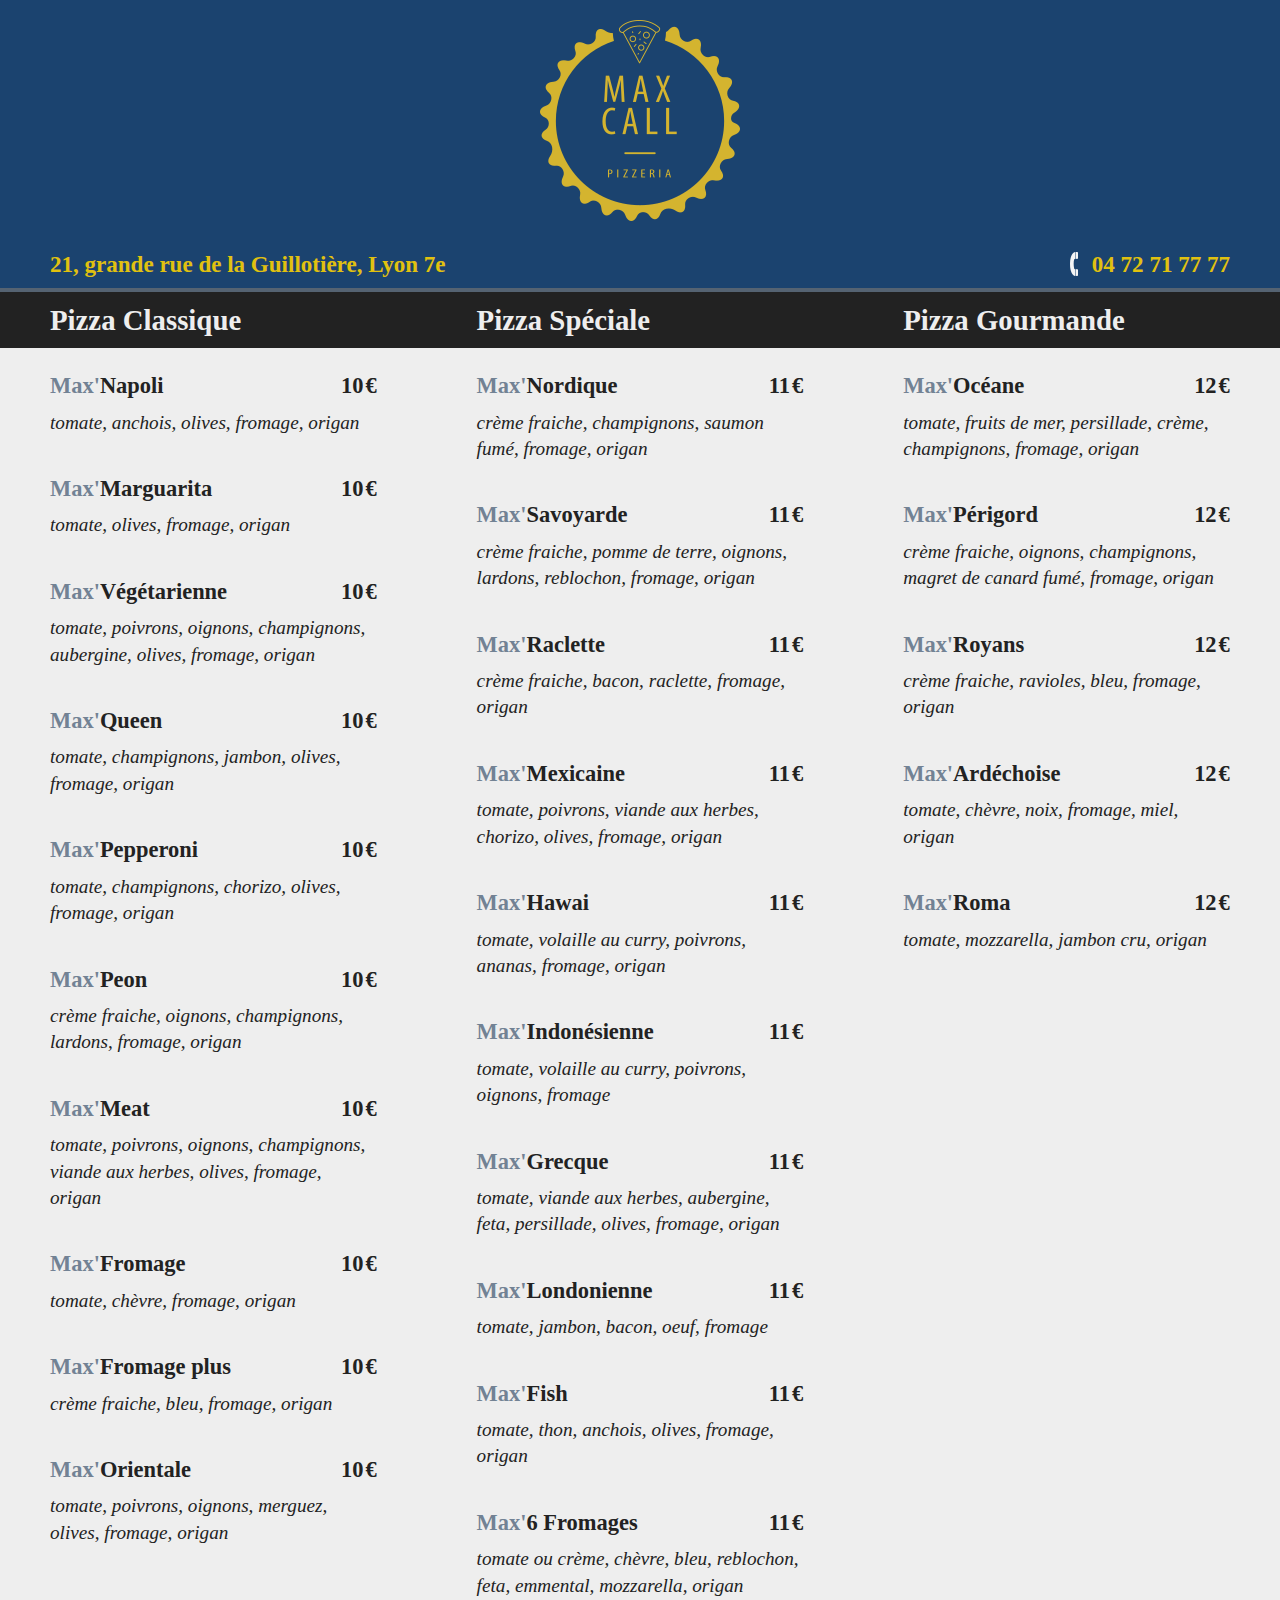
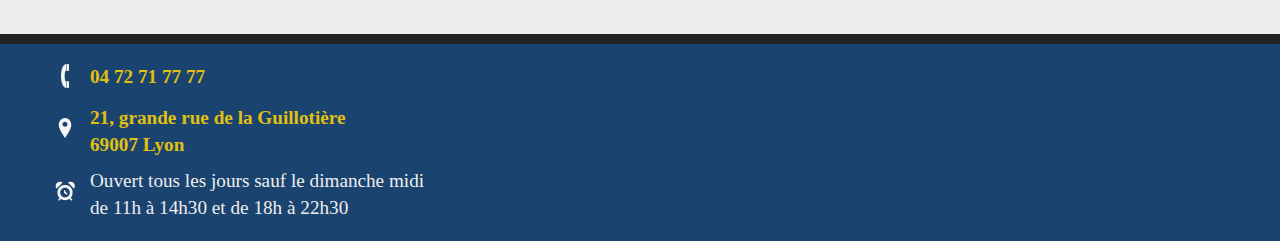
<file: index.html>
<!DOCTYPE html>
<html lang=fr>
    <head>
        <meta charset="utf-8">
        <title>Max'Call - Votre pizzeria &agrave; la Guilloti&egrave;re - Lyon 7</title>

        <meta name="viewport" content="width=device-width, initial-scale=1">

        <link rel="stylesheet" type="text/css" href="css/reset.css">
        <link rel="stylesheet" type="text/css" href="css/main.css">
    </head>

    <body>

        <header>
            <h1>
                <img src="img/logo.png" alt="Max'Call" />
            </h1>

            <section id="contact">
                <p class="phone">
                    <a href="tel:0472717777">04 72 71 77 77</a>
                </p>
                <p class="address">
                    <a href="http://www.openstreetmap.org/node/2217020764">
                        21, grande rue de la Guilloti&egrave;re, Lyon 7e
                    </a>
                </p>
            </section>
        </header>

        <section id="menu">

            <section><h2>Pizza Classique</h2><article><h3>Napoli<span class="price">10</span></h3><p>tomate, anchois, olives, fromage, origan</p></article><article><h3>Marguarita<span class="price">10</span></h3><p>tomate, olives, fromage, origan</p></article><article><h3>Végétarienne<span class="price">10</span></h3><p>tomate, poivrons, oignons, champignons, aubergine, olives, fromage, origan</p></article><article><h3>Queen<span class="price">10</span></h3><p>tomate, champignons, jambon, olives, fromage, origan</p></article><article><h3>Pepperoni<span class="price">10</span></h3><p>tomate, champignons, chorizo, olives, fromage, origan</p></article><article><h3>Peon<span class="price">10</span></h3><p>crème fraiche, oignons, champignons, lardons, fromage, origan</p></article><article><h3>Meat<span class="price">10</span></h3><p>tomate, poivrons, oignons, champignons, viande aux herbes, olives, fromage, origan</p></article><article><h3>Fromage<span class="price">10</span></h3><p>tomate, chèvre, fromage, origan</p></article><article><h3>Fromage plus<span class="price">10</span></h3><p>crème fraiche, bleu, fromage, origan</p></article><article><h3>Orientale<span class="price">10</span></h3><p>tomate, poivrons, oignons, merguez, olives, fromage, origan</p></article></section>
            <section><h2>Pizza Sp&eacute;ciale</h2><article><h3>Nordique<span class="price">11</span></h3><p>crème fraiche, champignons, saumon fumé, fromage, origan</p></article><article><h3>Savoyarde<span class="price">11</span></h3><p>crème fraiche, pomme de terre, oignons, lardons, reblochon, fromage, origan</p></article><article><h3>Raclette<span class="price">11</span></h3><p>crème fraiche, bacon, raclette, fromage, origan</p></article><article><h3>Mexicaine<span class="price">11</span></h3><p>tomate, poivrons, viande aux herbes, chorizo, olives, fromage, origan</p></article><article><h3>Hawai<span class="price">11</span></h3><p>tomate, volaille au curry, poivrons, ananas, fromage, origan</p></article><article><h3>Indonésienne<span class="price">11</span></h3><p>tomate, volaille au curry, poivrons, oignons, fromage</p></article><article><h3>Grecque<span class="price">11</span></h3><p>tomate, viande aux herbes, aubergine, feta, persillade, olives, fromage, origan</p></article><article><h3>Londonienne<span class="price">11</span></h3><p>tomate, jambon, bacon, oeuf, fromage</p></article><article><h3>Fish<span class="price">11</span></h3><p>tomate, thon, anchois, olives, fromage, origan</p></article><article><h3>6 Fromages<span class="price">11</span></h3><p>tomate ou crème, chèvre, bleu, reblochon, feta, emmental, mozzarella, origan</p></article></section>
            <section><h2>Pizza Gourmande</h2><article><h3>Océane<span class="price">12</span></h3><p>tomate, fruits de mer, persillade, crème, champignons, fromage, origan</p></article><article><h3>Périgord<span class="price">12</span></h3><p>crème fraiche, oignons, champignons, magret de canard fumé, fromage, origan</p></article><article><h3>Royans<span class="price">12</span></h3><p>crème fraiche, ravioles, bleu, fromage, origan</p></article><article><h3>Ardéchoise<span class="price">12</span></h3><p>tomate, chèvre, noix, fromage, miel, origan</p></article><article><h3>Roma<span class="price">12</span></h3><p>tomate, mozzarella, jambon cru, origan</p></article></section>

            <div class="clear"></div>
        </section>

        <footer>
            <p class="phone"><a href="tel:0472717777">04 72 71 77 77</a></p>
            <p class="address">
                <a href="http://www.openstreetmap.org/node/2217020764">21, grande rue de la Guilloti&egrave;re</br>
                69007 Lyon</a>
            </p>
            <p class="timetable">
                Ouvert tous les jours sauf le dimanche midi<br>
                de 11h &agrave; 14h30 et de 18h &agrave; 22h30
            </p>
        </footer>

        <!-- <script src="jquery.min.js"></script>
        <script src="menu.js"></script> -->
    </body>
</html>
</file>
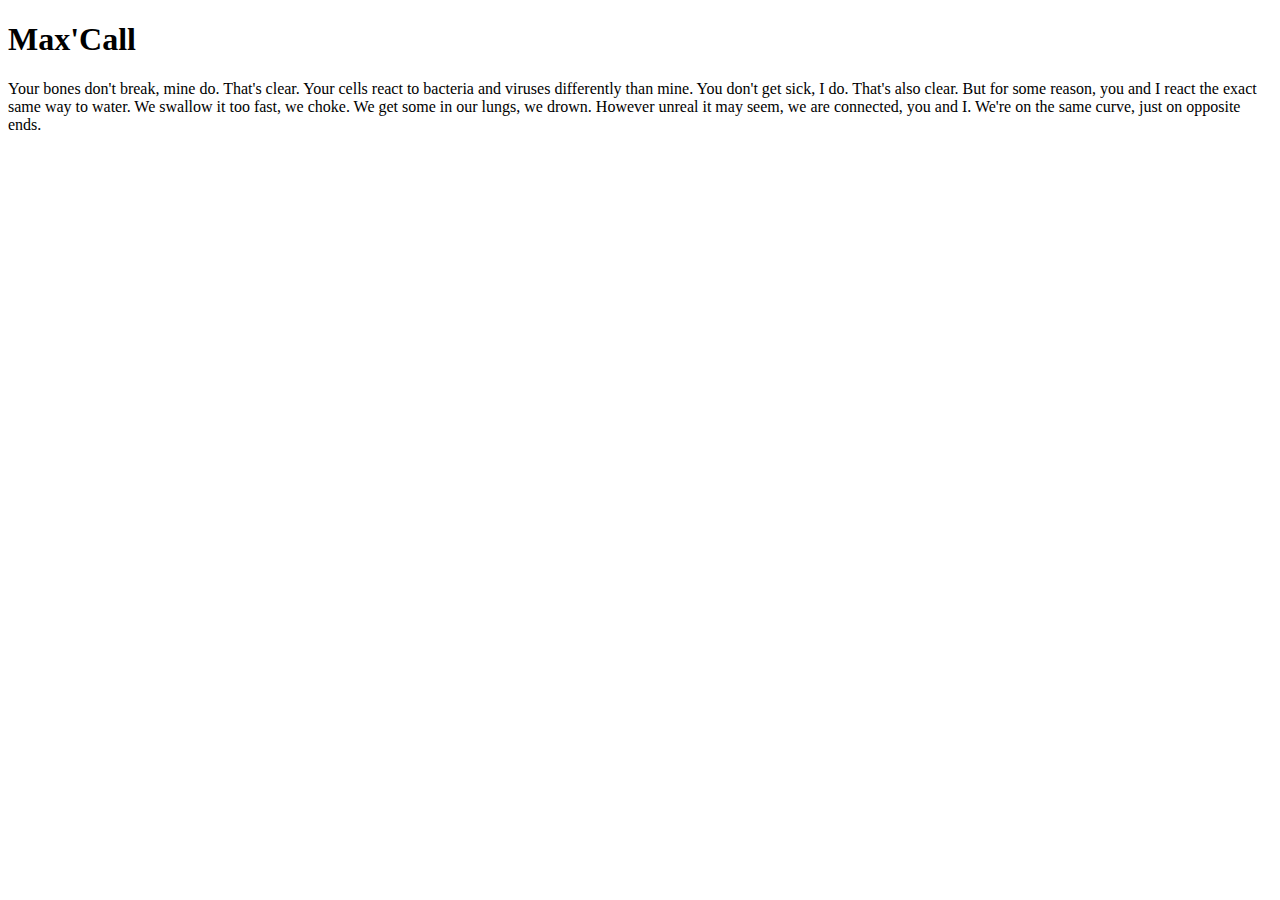
<file: test.html>
<!DOCTYPE html>
<html lang=en>
    <head>
        <meta charset="utf-8">
        <title>Max'Call</title>
    </head>

    <body>

        <h1>Max'Call</h1>

        <p>Your bones don't break, mine do. That's clear. Your cells react to bacteria and viruses differently than mine. You don't get sick, I do. That's also clear. But for some reason, you and I react the exact same way to water. We swallow it too fast, we choke. We get some in our lungs, we drown. However unreal it may seem, we are connected, you and I. We're on the same curve, just on opposite ends.</p>
    </body>
</html>
</file>
<file: css/main.css>
/*
Color Set - Gray Blue Gold
#222222 - Dark Gray (font, title background)
#556372 - Middle Gray (header bottom border)
#728294 - Light Gray (pizza prefix)
#1b436f - Dark Blue (background)
#e1c10f - Gold (logo, links)
#eeeeee - White (font, menu background)
*/

/*
    This is built for mobile first.

    All those styles apply to all devices but are targetting devices with
    screens smaller than 41rem.
    Any rule that applies to wider screen goes into the appropriate section
    at the end of this file.
*/
body {
    background-color: #1b436f;
    color: #222222;
    font-family: Palatino, serif;
    font-size: 1.1rem;
    line-height: 1.375em;
    text-rendering: optimizeLegibility;
}

h1, h2, h3 {
    font-weight: bold;
    padding: 10px 0;
}

a {
    color: #e1c10f;
    font-weight: bold;
    text-decoration: none;
}

.clear,
header,
#contact,
#menu,
footer {
    clear: both;
}

header {
    border-bottom: 4px solid #556372;
    text-align: center;
}

/* We're hiding those elements on small screens. */
#contact .address {
    display: none;
}

header,
footer {
    clear: both;
    margin: 0;
    padding: 10px 10px;
}

#contact {
    color: #eeeeee;
    font-size: 1.2em;
    padding-top: 20px;
}
    #contact .phone:before {
        content: url(../img/phone.png);
        padding-right: 8px;
        padding-top: 5px;
        vertical-align: middle;
    }

footer {
    border-top: 10px solid #222222;
    color: #eeeeee;
    padding-top: 20px;
}
    footer .address,
    footer .phone,
    footer .timetable {
        display: table;
        margin-bottom: 10px;
        width: 100%;
    }
    footer .address:before,
    footer .phone:before,
    footer .timetable:before {
        display: table-cell;
        padding-right: 10px;
        text-align: center;
        vertical-align: middle;
        width: 30px;
    }
    footer .phone:before {
        content: url(../img/phone.png);
    }
    footer .address:before {
        content: url(../img/location.png);
    }
    footer .timetable:before {
        content: url(../img/time.png);
    }

#menu {
    background: #eeeeee;
    padding-bottom: 20px;
}
    #menu h2 {
        background-color: #222222;
        color: #eeeeee;
        padding: 15px 10px;
        margin: 0;
    }
    #menu article {
        padding: 15px 10px;
        /*padding-top: 15px;
        padding-bottom: 15px;*/
    }
        #menu article h3 {
            margin: 0;
        }
        #menu article h3:before {
            content: 'Max\'';
            color: #728294;
        }
        #menu article p {
            margin: 0;
            font-style: italic;
        }
        #menu article .price {
            float: right;
        }
        #menu article .price:after {
            content: '€';
            padding-left: 2px;
        }

/*
    Wide screen rules.

    Here come the rules for screens wider than 41em.
    We do not differentiate screens further for the moment.
*/
@media (min-width: 41em) {
    body {
        font-size: 1.2rem;
    }
    header,
    #contact {
        text-align: left;
    }
    #contact .address {
        display: block;
    }

    header h1 {
        text-align: center;
    }
    #contact .phone {
        float: right;
    }
    #menu section {
        width: 33.33%;
        float: left;
    }
    header,
    footer,
    #menu h2,
    #menu article {
        padding-left: 50px;
        padding-right: 50px;
    }

    footer {
        clear: both;
    }
}
</file>
